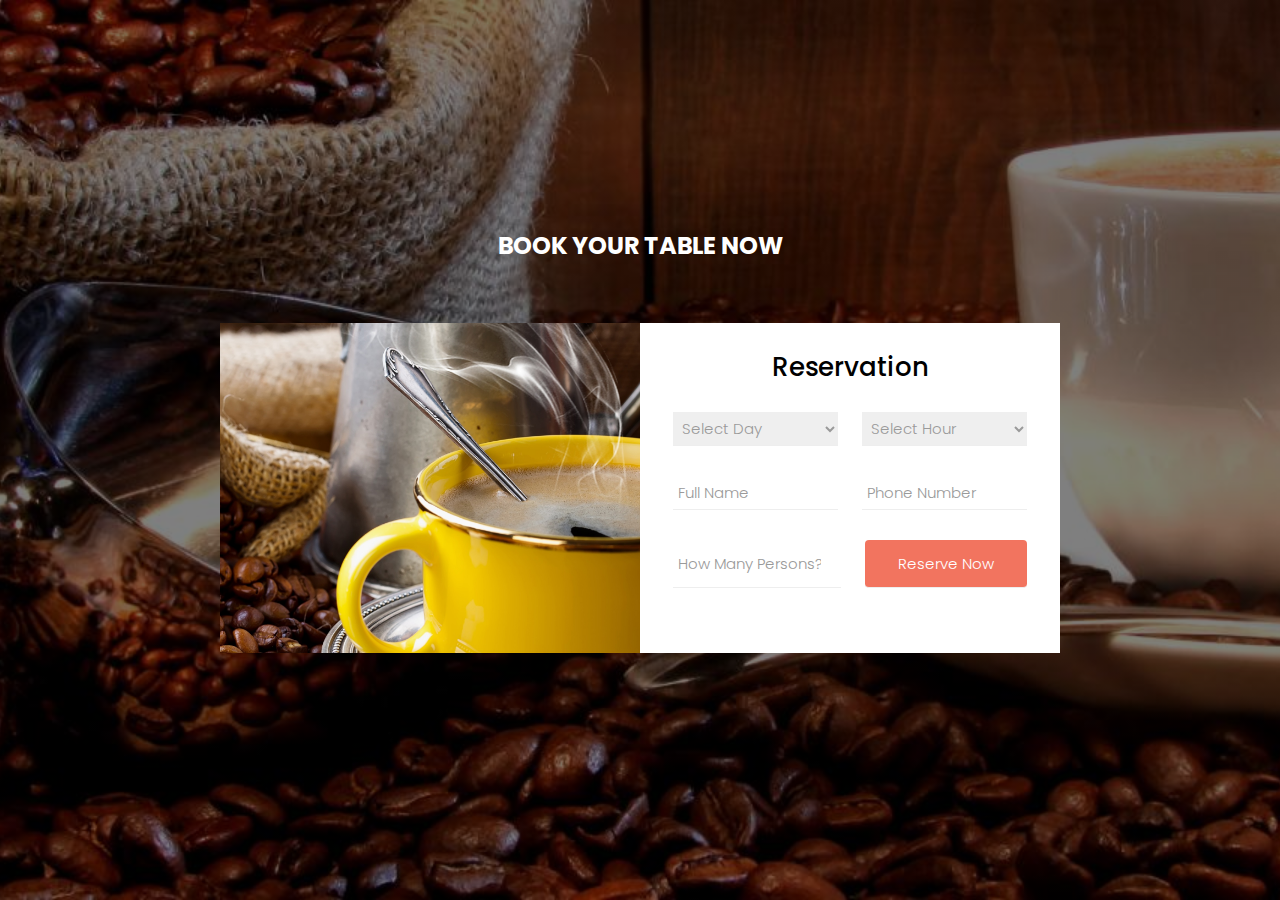
<file: CoffeeSHOP/CuffeeeSiyap/reserve.html>
<!DOCTYPE html>
<html>
    <head>
        <meta charset="utf-8">
        <meta http-equiv="X-UA-Compatible" content="IE=edge">
        <title>Reservation Form</title>
        <meta name="viewport" content="width=device-width, initial-scale=1">
        <link rel="stylesheet" href="main.css">
        <link rel="shortcut icon" type="image/icon" href="assets/logo/favicon.png"/>
    </head>
    <body>
        
        <section class = "banner">
            <h2>BOOK YOUR TABLE NOW</h2>
            <div class = "card-container">
                <div class = "card-img">
                    <!-- image here -->
                </div>

                <div class = "card-content">
                    <h3>Reservation</h3>
                    <form>
                        <div class = "form-row">
                            <select name = "days">
                                <option value = "day-select">Select Day</option>
                                <option value = "sunday">Sunday</option>
                                <option value = "monday">Monday</option>
                                <option value = "tuesday">Tuesday</option>
                                <option value = "wednesday">Wednesday</option>
                                <option value = "thursday">Thursday</option>
                                <option value = "friday">Friday</option>
                                <option value = "saturday">Saturday</option>
                            </select>

                            <select name = "hours">
                                <option value = "hour-select">Select Hour</option>
                                <option value = "10">10: 00</option>
                                <option value = "10">12: 00</option>
                                <option value = "10">14: 00</option>
                                <option value = "10">16: 00</option>
                                <option value = "10">18: 00</option>
                                <option value = "10">20: 00</option>
                                <option value = "10">22: 00</option>
                            </select>
                        </div>

                        <div class = "form-row inputbox">
                            <input type = "text" placeholder="Full Name" required="required">
                            <input type = "text" placeholder="Phone Number" required="required">
                        </div>

                        <div class = "form-row">
                            <input type = "number" placeholder="How Many Persons?" min = "1">
                            <input type = "submit" value = "Reserve Now">
                        </div>
                        
                    </form>
                </div>
            </div>
        </section>
    </body>
</html>
</file>
<file: CoffeeSHOP/CuffeeeSiyap/main.css>
@import url('https://fonts.googleapis.com/css2?family=Poppins:wght@300;500;700&display=swap');


*{
    box-sizing: border-box;
    padding: 0;
    margin: 0;
}
body{
    font-family: 'Poppins', sans-serif;
}
.banner{
    min-height: 100vh;
    background: linear-gradient(rgba(0, 0, 0, 0.5), rgba(0, 0, 0, 0.5)), url("assets/images/collection/s1.jpg") center/cover no-repeat;
    display: flex;
    flex-direction: column;
    justify-content: center;
    align-items: center;
    color: #fff;
    padding-bottom: 20px;
}
.card-container{
    display: grid;
    grid-template-columns: 420px 420px;
}
.card-img{
    background: url("assets/images/collection/s2.jpg") center/cover no-repeat;
}
.banner h2{
    padding-bottom: 40px;
    margin-bottom: 20px;
}
.card-content{
    background: #fff;
    height: 330px;
}
.card-content h3{
    text-align: center;
    color: #000;
    padding: 25px 0 10px 0;
    font-size: 26px;
    font-weight: 500;
}
.form-row{
    display: flex;
    width: 90%;
    margin: 0 auto;
}
form select, form input{
    display: block;
    width: 100%;
    margin: 15px 12px;
    padding: 5px;
    font-size: 15px;
    font-family: 'Poppins', sans-serif;
    outline: none;
    border: none;
    border-bottom: 1px solid #eee;
    font-weight: 300;
}
form input[type = text], form input[type = number], form input::placeholder, select{
    color: #9a9a9a;
}
form input[type = submit]{
    color: #fff;
    background: #f2745f;
    padding: 12px 0;
    border-radius: 4px;
    cursor: pointer;
}
form input[type = submit]:hover{
    opacity: 0.9;
}
@media(max-width: 992px){
    .card-container{
        grid-template-columns: 100%;
        width: 100vw;
    }
    .card-img{
        height: 330px;
    }
}

.inputbox input:focus ~ span,
.inputbox input:valid ~ span{
	color: darkblue;
	font-size: 10px;
	transform: translateY(-10px);
}
</file>
